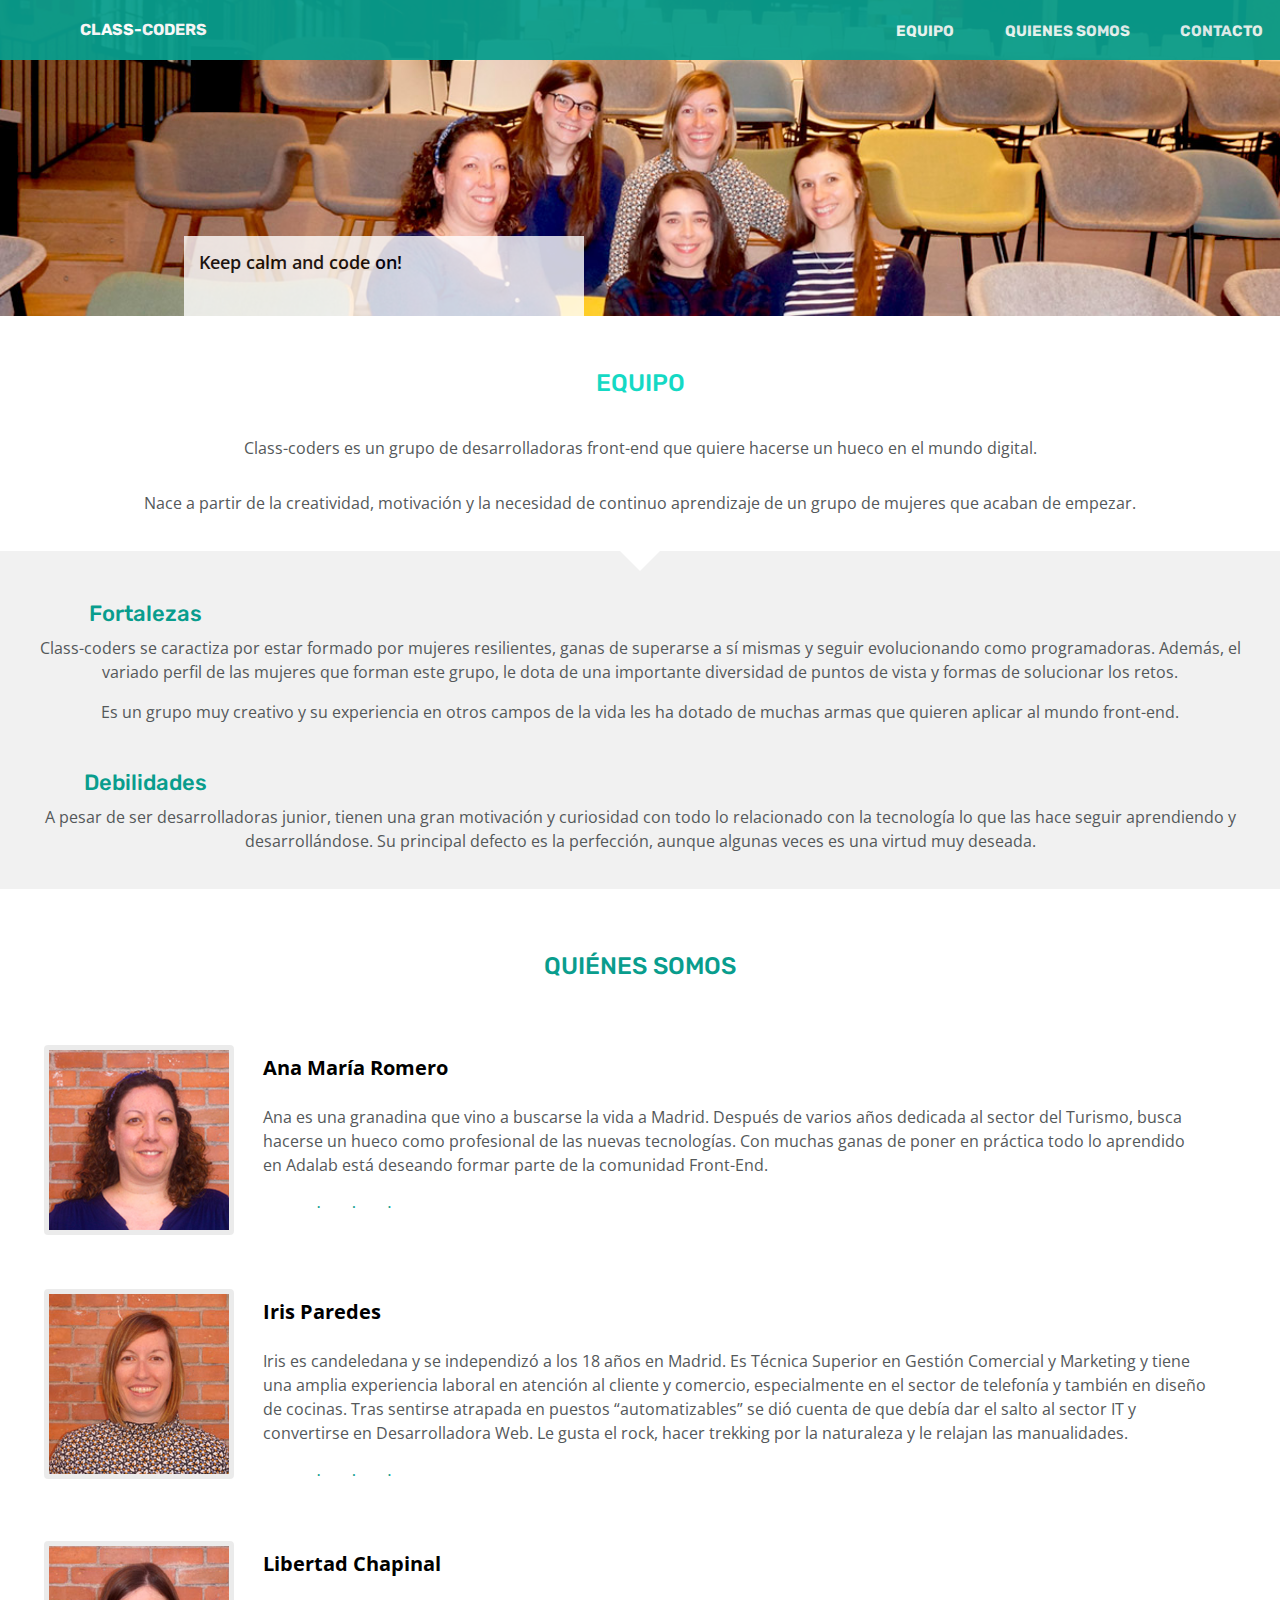
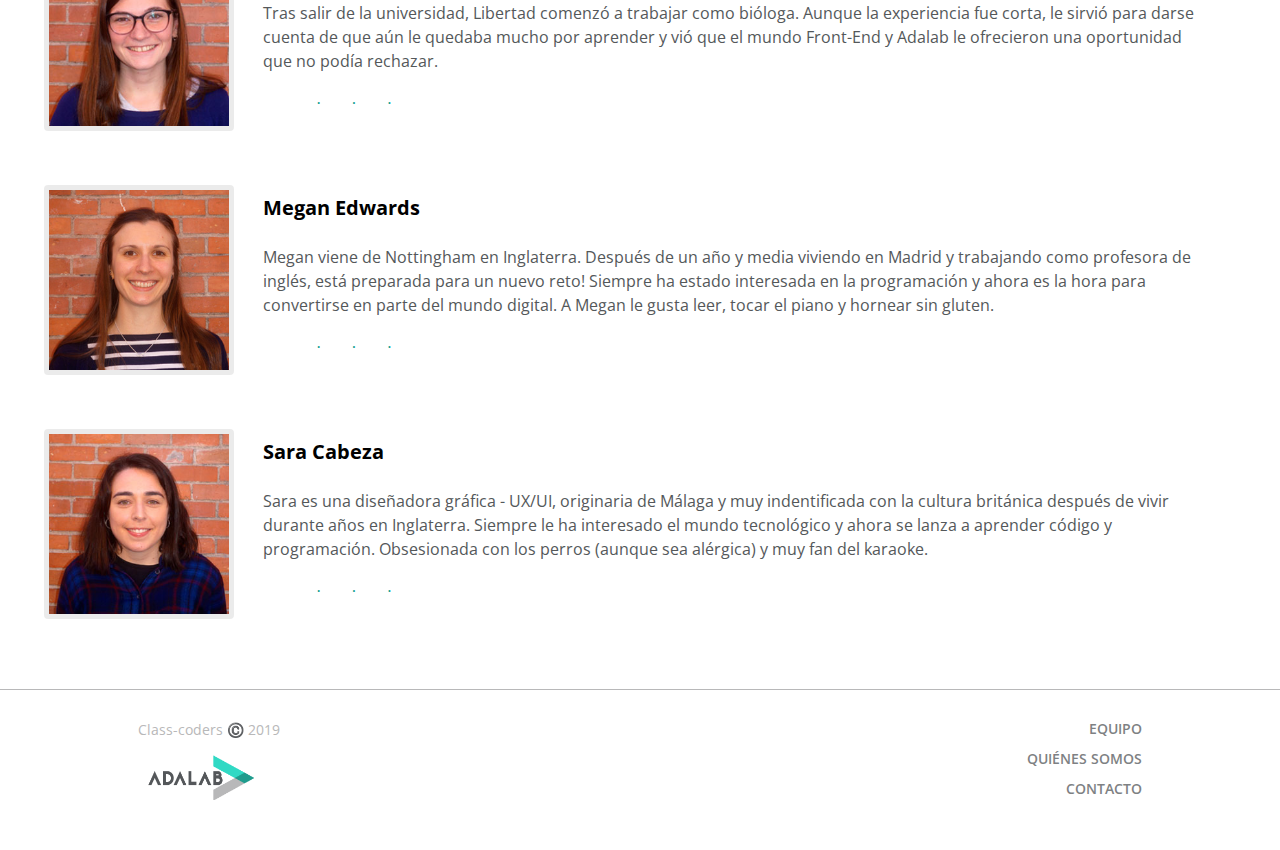
<file: index.html>
<!DOCTYPE html>
<html lang="en">
<head>
    <meta charset="UTF-8">
    <meta name="viewport" content="width=device-width, initial-scale=1.0">
    <meta http-equiv="X-UA-Compatible" content="ie=edge">
    <link rel="stylesheet" href="https://use.fontawesome.com/releases/v5.7.2/css/all.css" integrity="sha384-fnmOCqbTlWIlj8LyTjo7mOUStjsKC4pOpQbqyi7RrhN7udi9RwhKkMHpvLbHG9Sr" crossorigin="anonymous">
    <link href="https://fonts.googleapis.com/css?family=Open+Sans" rel="stylesheet">
    <link href="https://fonts.googleapis.com/css?family=Open+Sans|Rubik" rel="stylesheet">
    <link rel="stylesheet" href="css/styles.css">
    <title>Class-coders</title>
</head>
<body class="page">
    <header class="header">
        <h1 class="teamname">Class-coders</h1>
        
        <nav class="menu">
            <ul class="menu__list">
                <li class="menu__item">
                    <h2 class="menu__link"><a href="#eq">Equipo</a></h2>
                </li>

                <li class="menu__item">
                    <h2 class="menu__link"><a href="#qs">Quienes somos</a></h2>
                </li>

                <li class="menu__item">
                    <h2 class="menu__link"><a href="#ct">Contacto</a></h2>
                </li>
            </ul>
        </nav>
    </header>

    <main>
        <section class="hero">
            <div class="imagen">
                <div id="eq"></div>
                <p  class="claim">Keep calm and code on!</p>
            </div>
        </section>
        <section  class="descripcion">
            <h2 class="equipo" >EQUIPO</h2>
            <p class="parrafo">Class-coders es un grupo de desarrolladoras front-end que quiere hacerse un hueco en el mundo digital.</p>
            <p class="parrafo">Nace a partir de la creatividad, motivación y la necesidad de continuo aprendizaje de un grupo de mujeres que acaban de empezar.</p>

        </section>
        <section class="cualidades">
            <div class="triangulo"></div>
            <div class="fortalezas">
                <h3 class="for_deb">Fortalezas</h3>
                <p class="parrafo">Class-coders se caractiza por estar formado por mujeres resilientes, ganas de superarse a sí mismas y seguir evolucionando como programadoras. Además, el variado perfil de las mujeres que forman este grupo, le dota de una importante diversidad de puntos de vista y formas de solucionar los retos.</p>
                <p class="parrafo">Es un grupo muy creativo y su experiencia en otros campos de la vida les ha dotado de muchas armas que quieren aplicar al mundo front-end.</p>
             </div>
             <div class="debil">
                <h3 class="for_deb debilidades">Debilidades</h3>
                <p class="parrafo">A pesar de ser desarrolladoras junior, tienen una gran motivación y curiosidad con todo lo relacionado con la tecnología lo que las hace seguir aprendiendo y desarrollándose. Su principal defecto es la perfección, <span id="qs"></span>aunque algunas veces es una virtud muy deseada.</p>
            </div>
        </section>

        <section  class="personas">
            <h2 class="quienes" >QUIÉNES SOMOS</h2>
            <ul class="nosotras">
                <li class="comun ana">
                    <div class="perfil">
                        <img src="images/ana_maria.jpg" alt="Imagen de Ana María Romero">
                    </div>
                    <div class="info">
                        <h3 class="nombre">Ana María Romero</h3>
                        <p class="parrafo">Ana es una granadina que vino a buscarse la vida a Madrid.   Después de varios años dedicada al sector del Turismo, busca hacerse un hueco como profesional de las nuevas tecnologías.  Con muchas ganas de poner en práctica todo lo aprendido en Adalab está deseando formar parte de la comunidad Front-End.</p>
                        <ul class="redes">
                            <li class="twitter"></li><a href="https://www.twitter.com/@_SuperAnika" target="_blank"><i class="fab fa-twitter"></i></a></li>
                            <li class="linkedin"><a href="https://www.linkedin.com/in/ana-mar%C3%ADa-romero-garcia/" target="_blank"><i class="fab fa-linkedin-in"></i></a></li>
                            <li class="git"><a href="https://www.github.com/superanika" target="_blank"><i class="fab fa-github"></i></a></li>
                            <li class="email"><a href="mailto:anamaria.romerogarcia@gmail.com" target="_blank"><i class="fas fa-envelope"></i></a></li>
                        </ul>
                    </div>
                </li>

                <li class="comun iris">
                    <div class="perfil">
                        <img src="images/iris.jpg" alt="Imagen de Iris Paredes">
                    </div>
                    <div class="info">
                        <h3 class="nombre">Iris Paredes</h3>
                        <p class="parrafo">Iris es candeledana y se independizó a los 18 años en Madrid. Es Técnica Superior en Gestión Comercial y Marketing y tiene una amplia experiencia laboral en atención al cliente y comercio, especialmente en el sector de telefonía y también en diseño de cocinas. Tras sentirse atrapada en puestos “automatizables” se dió cuenta de que debía dar el salto al sector IT y convertirse en Desarrolladora Web.
                            Le gusta el rock, hacer trekking por la naturaleza y le relajan las manualidades.</p>
                        <ul class="redes">
                            <li class="twitter"><a href="https://twitter.com/irisloranca" target="_blank"><i class="fab fa-twitter"></i></a></li>
                            <li class="linkedin"><a href="https://www.linkedin.com/in/iris-paredes-jim%C3%A9nez-654a5144/" target="_blank"><i class="fab fa-linkedin-in"></i></a></li>
                            <li class="git"><a href="https://www.github.com/irisparedes" target="_blank"><i class="fab fa-github"></i></a></li>
                            <li class="email"><a href="mailto:irisparedesjimenez@gmail.com" target="_blank"><i class="fas fa-envelope"></i></a></li>
                        </ul>
                    </div>
                </li>

                <li class="comun libertad">
                    <div class="perfil">
                        <img src="images/libertad.jpg" alt="Imagen de Libertad Chapinal">
                    </div>
                    <div class="info">
                        <h3 class="nombre">Libertad Chapinal</h3>
                        <p class="parrafo">Tras salir de la universidad, Libertad comenzó a trabajar como bióloga. Aunque la experiencia fue corta, le sirvió para darse cuenta de que aún le quedaba mucho por aprender y vió que el mundo Front-End y Adalab le ofrecieron una oportunidad que no podía rechazar.</p>
                        <ul class="redes">
                            <li class="twitter"><a href= "https://twitter.com/LibertadChC" target="_blank"><i class="fab fa-twitter"></i></a></li>
                            <li class="linkedin"><a href="https://www.linkedin.com/in/libertadchapinalcervantes/" target="_blank"><i class="fab fa-linkedin-in"></i></a></li>
                            <li class="git"><a href="https://github.com/libertadcc" target="_blank"><i class="fab fa-github"></i></a></li>
                            <li class="email"><a href="mailto:libertadchapinalcervantes@gmail.com" target="_blank"><i class="fas fa-envelope"></i></a></li>
                        </ul>
                    </div>
                </li>

                <li class="comun megan">
                    <div class="perfil">
                        <img src="images/megan.jpg" alt="Imagen de Megan Edwards">
                    </div>
                    <div class="info">
                        <h3 class="nombre">Megan Edwards</h3>
                        <p class="parrafo">Megan viene de Nottingham en Inglaterra. Después de un año y media viviendo en Madrid y trabajando como profesora de inglés, está preparada para un nuevo reto! Siempre ha estado interesada en la programación y ahora es la hora para convertirse en parte del mundo digital. A Megan le gusta leer, tocar el piano y hornear sin gluten.</p>
                        <ul class="redes">
                            <li class="twitter"><a href="https://twitter.com/Miss_MME23" target="_blank"><i class="fab fa-twitter"></i></a></li>
                            <li class="linkedin"><a href="https://www.linkedin.com/in/megan-edwards-3ab9a9b5/" target="_blank"><i class="fab fa-linkedin-in"></i></a></li>
                            <li class="git"><a href="https://github.com/m-m-e" target="_blank"><i class="fab fa-github"></i></a></li>
                            <li class="email"><a href="mailto:megmyfedwards@gmail.com" target="_blank"><i class="fas fa-envelope"></i></a></li>
                        </ul>
                    </div>
                </li>

                <li class="comun sara">
                    <div class="perfil">
                        <img src="images/sara.jpg" alt="Imagen de Sara Cabeza">
                    </div>
                    <div class="info">
                        <h3 class="nombre">Sara Cabeza</h3>
                        <p class="parrafo">Sara es una diseñadora gráfica - UX/UI, originaria de Málaga y muy indentificada con la cultura británica después de vivir durante años en Inglaterra. Siempre le ha interesado el mundo tecnológico y ahora se lanza a aprender código y programación. Obsesionada con los perros (aunque sea alérgica) y muy fan del karaoke.</p>
                        <ul class="redes">
                            <li class="twitter"><a href="https://twitter.com/sarac_r" target="_blank" ><i class="fab fa-twitter"></i></a></li>
                            <li class="linkedin"><a href="https://www.linkedin.com/in/sara-crojas/" target="_blank"><i class="fab fa-linkedin-in"></i></a></li>
                            <li class="git"><a href="https://www.github.com/saracr" target="_blank"><i class="fab fa-github"></i></a></li>
                            <li class="email"><a href="mailto:saracrojas@gmail.com" target="_blank"><i class="fas fa-envelope"></i></a></li>
                        </ul>
                    </div>
                </li>
            </ul>
        </section> 
    </main>
    <footer>
              <p class="copyright">Class-coders ©️ 2019</p>
              <nav class="footer_menu">
                  <ul class="menu_bottom">
                      <li>
                           <a href="#eq">EQUIPO</a>
                      </li>
                      <li> 
                           <a href="#qs">QUIÉNES SOMOS</a>
                      </li>
                      <li>
                           <a href="#ct">CONTACTO</a>
                      </li>
                  </ul>
              </nav>
              <img class="logo_bottom" src="images/logo-adalab.png" alt="Adalab logo">
    </footer>
</body>
</html>
</file>
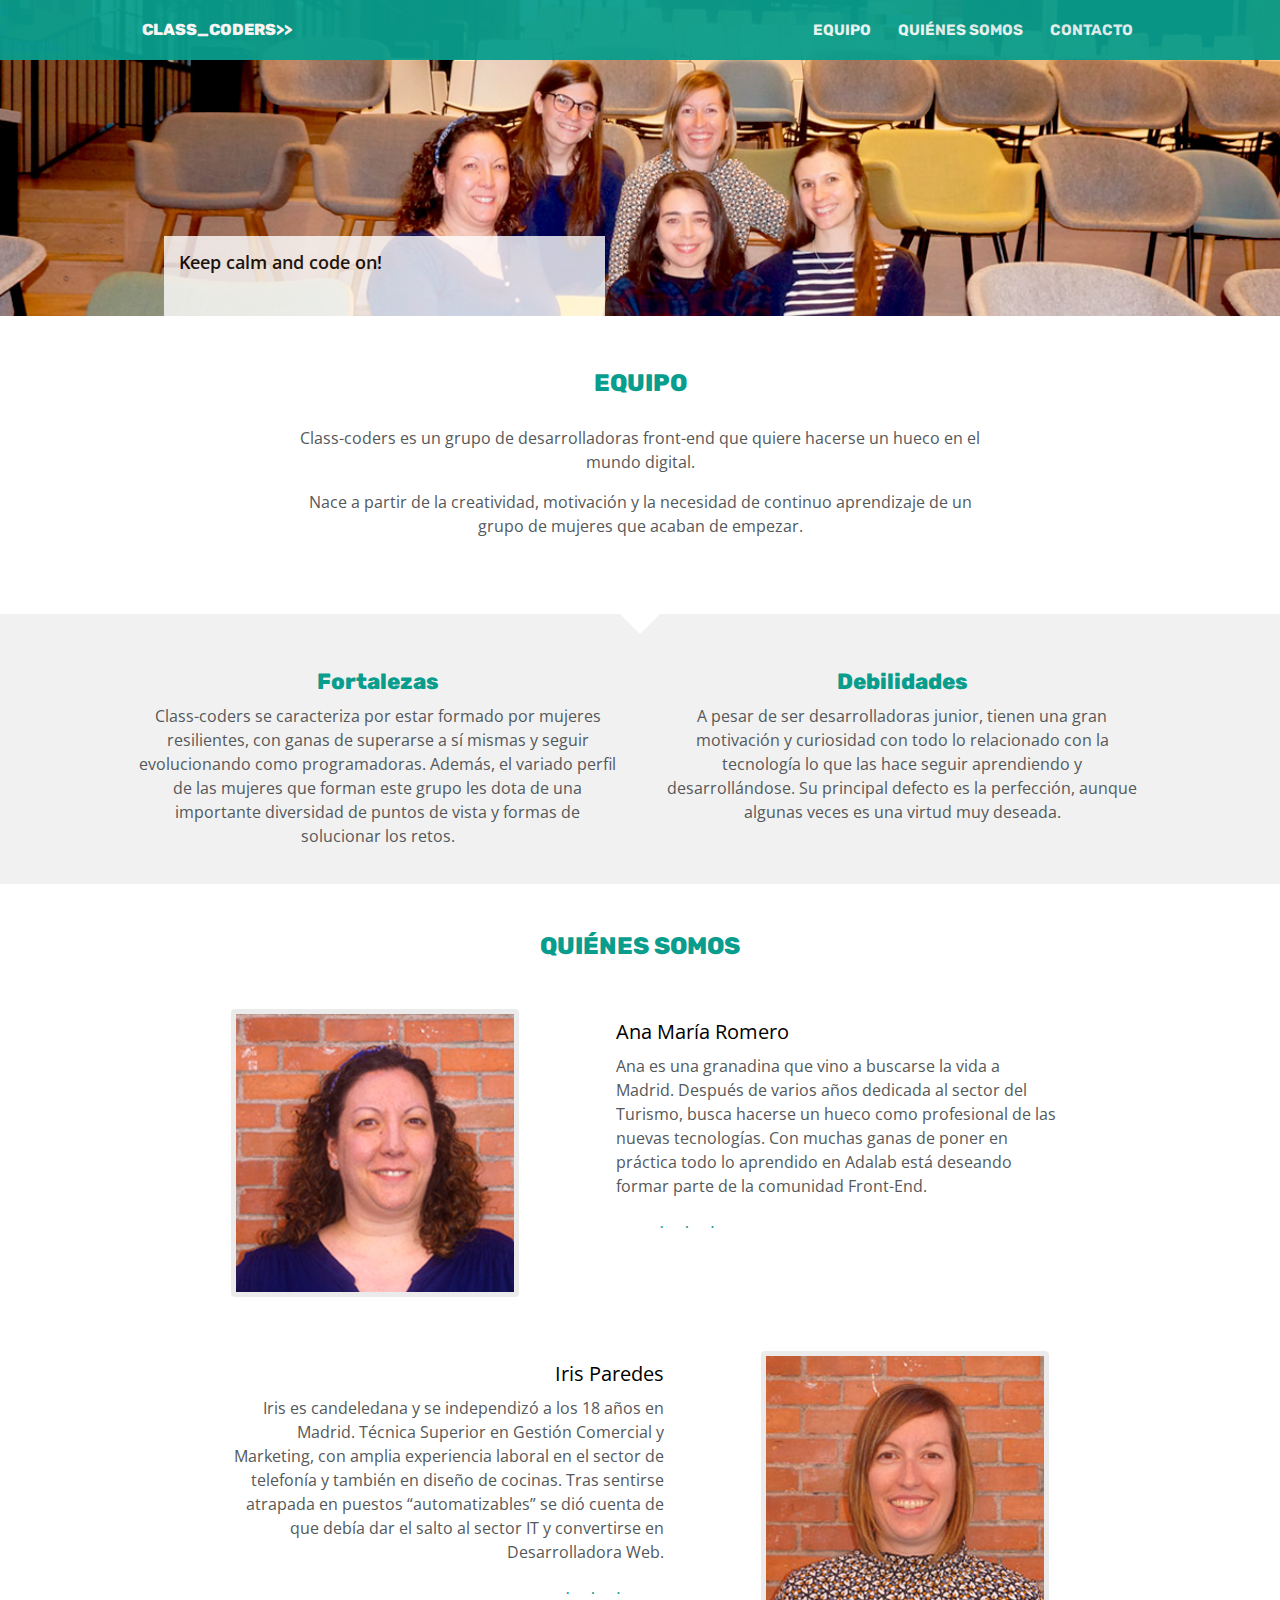
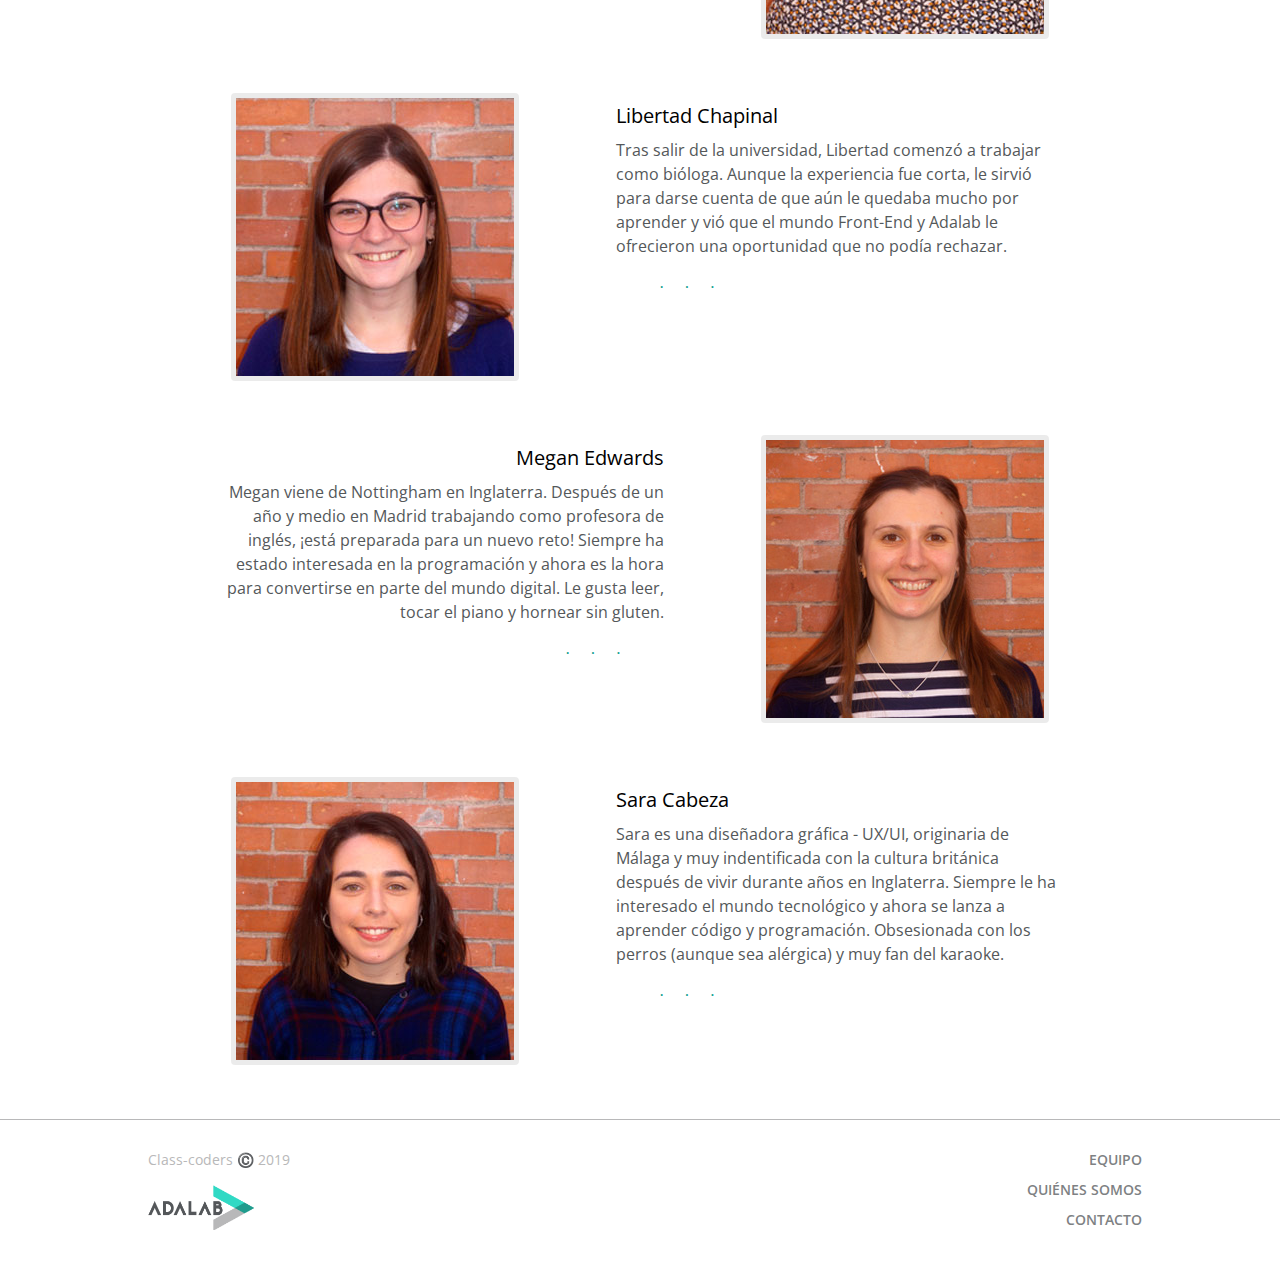
<file: docs/index.html>
<!DOCTYPE html>
<html lang="es">
    
    <head>
        <meta charset="UTF-8">
        <meta name="viewport" content="width=device-width, initial-scale=1.0">
        <meta http-equiv="X-UA-Compatible" content="ie=edge">
        <link rel="stylesheet" href="https://use.fontawesome.com/releases/v5.7.2/css/all.css"
        integrity="sha384-fnmOCqbTlWIlj8LyTjo7mOUStjsKC4pOpQbqyi7RrhN7udi9RwhKkMHpvLbHG9Sr"
        crossorigin="anonymous">
        <link href="https://fonts.googleapis.com/css?family=Open+Sans" rel="stylesheet">
        <link href="https://fonts.googleapis.com/css?family=Open+Sans|Rubik" rel="stylesheet">
        <link href="https://fonts.googleapis.com/css?family=Poppins" rel="stylesheet">
        <link rel="icon" type="image/icon" href="assets/images/favicon.png" />
        <link rel="stylesheet" href="assets/css/main.css">
        <title>Class-coders</title>
    </head>
    
    <body class="page"> <a class="header__accesibility" href="index.html#eq">Ir a contenido</a>

        <header
        class="header">
            <div class="header__logo">
                 <h1 class="header__title">Class_coders>></h1>

            </div>
            <nav class="header__menu">
                <ul class="header__menu__list">
                    <li class="header__menu__item">
                         <h2 class="header__menu__item__link"><a href="index.html#eq">Equipo</a></h2>

                    </li>
                    <li class="header__menu__item">
                         <h2 class="header__menu__item__link"><a href="index.html#qs">Quiénes somos</a></h2>

                    </li>
                    <li class="header__menu__item">
                         <h2 class="header__menu__item__link"><a href="contact.html">Contacto</a></h2>

                    </li>
                </ul>
            </nav>
            </header>
            <main>
                <section class="hero">
                    <div class="hero__image">
                        <div id="eq"></div>
                        <p class="hero__claim">Keep calm and code on!</p>
                    </div>
                </section>
                <section class="team">
                    <div class="team__wrapper">
                         <h2 class="team__title">EQUIPO</h2>

                        <p class="team__text">Class-coders es un grupo de desarrolladoras front-end que quiere hacerse
                            un hueco en el mundo digital.</p>
                        <p class="team__text">Nace a partir de la creatividad, motivación y la necesidad de continuo
                            aprendizaje de un grupo de mujeres que acaban de empezar.</p>
                    </div>
                    <aside class="team__characteristics">
                        <div class="team__triangle__wrapper">
                            <div class="team__triangle"></div>
                        </div>
                        <div class="team__section__content">
                            <div class="team__strengths">
                                 <h3 class=" team__characteristics-title ">Fortalezas</h3>

                                <p class="team__text team__strengths__text">Class-coders se caracteriza por estar formado por mujeres resilientes,
                                    con ganas de superarse a sí mismas y seguir evolucionando como programadoras.
                                    Además, el variado perfil de las mujeres que forman este grupo les dota
                                    de una importante diversidad de puntos de vista y formas de solucionar
                                    los retos.</p>
                            </div>
                            <div class="team__weaknesses">
                                 <h3 class="team__characteristics-title ">Debilidades</h3>

                                <p class="team__text team__weaknesses__text">A pesar de ser desarrolladoras junior, tienen una gran motivación y curiosidad
                                    con todo lo relacionado con la tecnología lo que las hace seguir aprendiendo
                                    y desarrollándose. Su principal defecto es la perfección, <span id="qs"></span>aunque
                                    algunas veces es una virtud muy deseada.</p>
                            </div>
                        </div>
                    </aside>
                </section>
                <section class="people">
                    <div class="wrapper">
                         <h2 class="people__title">QUIÉNES SOMOS</h2>

                        <ul class="people__list">
                            <li class="people__shared">
                                <div class="people__list__image">
                                    <img class="ana" src="assets/images/ana_maria.jpg" alt="Imagen de Ana María Romero">
                                </div>
                                <div class="people__list__info">
                                     <h3 class="people__list__title">Ana María Romero</h3>

                                    <p class="people__list__text">Ana es una granadina que vino a buscarse la vida a Madrid. Después de
                                        varios años dedicada al sector del Turismo, busca hacerse un hueco como
                                        profesional de las nuevas tecnologías. Con muchas ganas de poner en práctica
                                        todo lo aprendido en Adalab está deseando formar parte de la comunidad
                                        Front-End.</p>
                                    <ul class="people__list__social">
                                        <li class="people__list__social__twitter"><a href="https://www.twitter.com/@_SuperAnika" target="_blank"><i class="fab fa-twitter"></i></a>

                                        </li>
                                        <li class="people__list__social__linkedin"><a href="https://www.linkedin.com/in/ana-mar%C3%ADa-romero-garcia/" target="_blank"><i class="fab fa-linkedin-in"></i></a>

                                        </li>
                                        <li class="people__list__social__github"><a href="https://www.github.com/superanika" target="_blank"><i class="fab fa-github"></i></a>

                                        </li>
                                        <li class="people__list__social__email"><a href="mailto:anamaria.romerogarcia@gmail.com" target="_blank"><i class="fas fa-envelope"></i></a>

                                        </li>
                                    </ul>
                                </div>
                            </li>
                            <li class="people__shared">
                                <div class="people__list__image image__right">
                                    <img class="iris" src="assets/images/iris.jpg" alt="Imagen de Iris Paredes">
                                </div>
                                <div class="people__list__info info__right">
                                     <h3 class="people__list__title">Iris Paredes</h3>

                                    <p class="people__list__text">Iris es candeledana y se independizó a los 18 años en Madrid. Técnica
                                        Superior en Gestión Comercial y Marketing, con amplia experiencia laboral
                                        en el sector de telefonía y también en diseño de cocinas. Tras sentirse
                                        atrapada en puestos “automatizables” se dió cuenta de que debía dar el
                                        salto al sector IT y convertirse en Desarrolladora Web.</p>
                                    <ul class="people__list__social">
                                        <li class="people__list__social__twitter"><a href="https://twitter.com/irisloranca" target="_blank"><i class="fab fa-twitter"></i></a>

                                        </li>
                                        <li class="people__list__social__linkedin"><a href="https://www.linkedin.com/in/iris-paredes-jim%C3%A9nez-654a5144/"
                                            target="_blank"><i class="fab fa-linkedin-in"></i></a>

                                        </li>
                                        <li class="people__list__social__github"><a href="https://www.github.com/irisparedes" target="_blank"><i class="fab fa-github"></i></a>

                                        </li>
                                        <li class="people__list__social__email"><a href="mailto:irisparedesjimenez@gmail.com" target="_blank"><i class="fas fa-envelope"></i></a>

                                        </li>
                                    </ul>
                                </div>
                            </li>
                            <li class="people__shared">
                                <div class="people__list__image">
                                    <img class="libertad" src="assets/images/libertad.jpg" alt="Imagen de Libertad Chapinal">
                                </div>
                                <div class="people__list__info">
                                     <h3 class="people__list__title">Libertad Chapinal</h3>

                                    <p class="people__list__text">Tras salir de la universidad, Libertad comenzó a trabajar como bióloga.
                                        Aunque la experiencia fue corta, le sirvió para darse cuenta de que aún
                                        le quedaba mucho por aprender y vió que el mundo Front-End y Adalab le
                                        ofrecieron una oportunidad que no podía rechazar.</p>
                                    <ul class="people__list__social">
                                        <li class="people__list__social__twitter"><a href="https://twitter.com/LibertadChC" target="_blank"><i class="fab fa-twitter"></i></a>

                                        </li>
                                        <li class="people__list__social__linkedin"><a href="https://www.linkedin.com/in/libertadchapinalcervantes/" target="_blank"><i class="fab fa-linkedin-in"></i></a>

                                        </li>
                                        <li class="people__list__social__github"><a href="https://github.com/libertadcc" target="_blank"><i class="fab fa-github"></i></a>

                                        </li>
                                        <li class="people__list__social__email"><a href="mailto:libertadchapinalcervantes@gmail.com" target="_blank"><i class="fas fa-envelope"></i></a>

                                        </li>
                                    </ul>
                                </div>
                            </li>
                            <li class="people__shared">
                                <div class="people__list__image image__right">
                                    <img class="megan" src="assets/images/megan.jpg" alt="Imagen de Megan Edwards">
                                </div>
                                <div class="people__list__info info__right">
                                     <h3 class="people__list__title">Megan Edwards</h3>

                                    <p class="people__list__text">Megan viene de Nottingham en Inglaterra. Después de un año y medio en
                                        Madrid trabajando como profesora de inglés, ¡está preparada para un nuevo
                                        reto! Siempre ha estado interesada en la programación y ahora es la hora
                                        para convertirse en parte del mundo digital. Le gusta leer, tocar el piano
                                        y hornear sin gluten.</p>
                                    <ul class="people__list__social">
                                        <li class="people__list__social__twitter"><a href="https://twitter.com/Miss_MME23" target="_blank"><i class="fab fa-twitter"></i></a>

                                        </li>
                                        <li class="people__list__social__linkedin"><a href="https://www.linkedin.com/in/megan-edwards-3ab9a9b5/" target="_blank"><i class="fab fa-linkedin-in"></i></a>

                                        </li>
                                        <li class="people__list__social__github"><a href="https://github.com/m-m-e" target="_blank"><i class="fab fa-github"></i></a>

                                        </li>
                                        <li class="people__list__social__email"><a href="mailto:megmyfedwards@gmail.com" target="_blank"><i class="fas fa-envelope"></i></a>

                                        </li>
                                    </ul>
                                </div>
                            </li>
                            <li class="people__shared">
                                <div class="people__list__image">
                                    <img class="sara" src="assets/images/sara.jpg" alt="Imagen de Sara Cabeza">
                                </div>
                                <div class="people__list__info">
                                     <h3 class="people__list__title">Sara Cabeza</h3>

                                    <p class="people__list__text">Sara es una diseñadora gráfica - UX/UI, originaria de Málaga y muy indentificada
                                        con la cultura británica después de vivir durante años en Inglaterra. Siempre
                                        le ha interesado el mundo tecnológico y ahora se lanza a aprender código
                                        y programación. Obsesionada con los perros (aunque sea alérgica) y muy
                                        fan del karaoke.</p>
                                    <ul class="people__list__social">
                                        <li class="people__list__social__twitter"><a href="https://twitter.com/sarac_r" target="_blank"><i class="fab fa-twitter"></i></a>

                                        </li>
                                        <li class="people__list__social__linkedin"><a href="https://www.linkedin.com/in/sara-crojas/" target="_blank"><i class="fab fa-linkedin-in"></i></a>

                                        </li>
                                        <li class="people__list__social__github"><a href="https://www.github.com/saracr" target="_blank"><i class="fab fa-github"></i></a>

                                        </li>
                                        <li class="people__list__social__email"><a href="mailto:saracrojas@gmail.com" target="_blank"><i class="fas fa-envelope"></i></a>

                                        </li>
                                    </ul>
                                </div>
                            </li>
                        </ul>
                    </div>
                </section>
            </main>
            <footer class="footer">
                <div class="footer__wrapper">
                    <p class="footer__copyright">Class-coders ©️ 2019</p>
                    <nav class="footer__menu">
                        <ul class="footer__menu__item">
                            <li> <a href="index.html#eq">EQUIPO</a>

                            </li>
                            <li> <a href="index.html#qs">QUIÉNES SOMOS</a>

                            </li>
                            <li> <a href="contact.html">CONTACTO</a>

                            </li>
                        </ul>
                    </nav>
                    <img class="footer__logo" src="assets/images/logo-adalab.png" alt="Adalab logo">
                </div>
            </footer>
    </body>

</html>
</file>
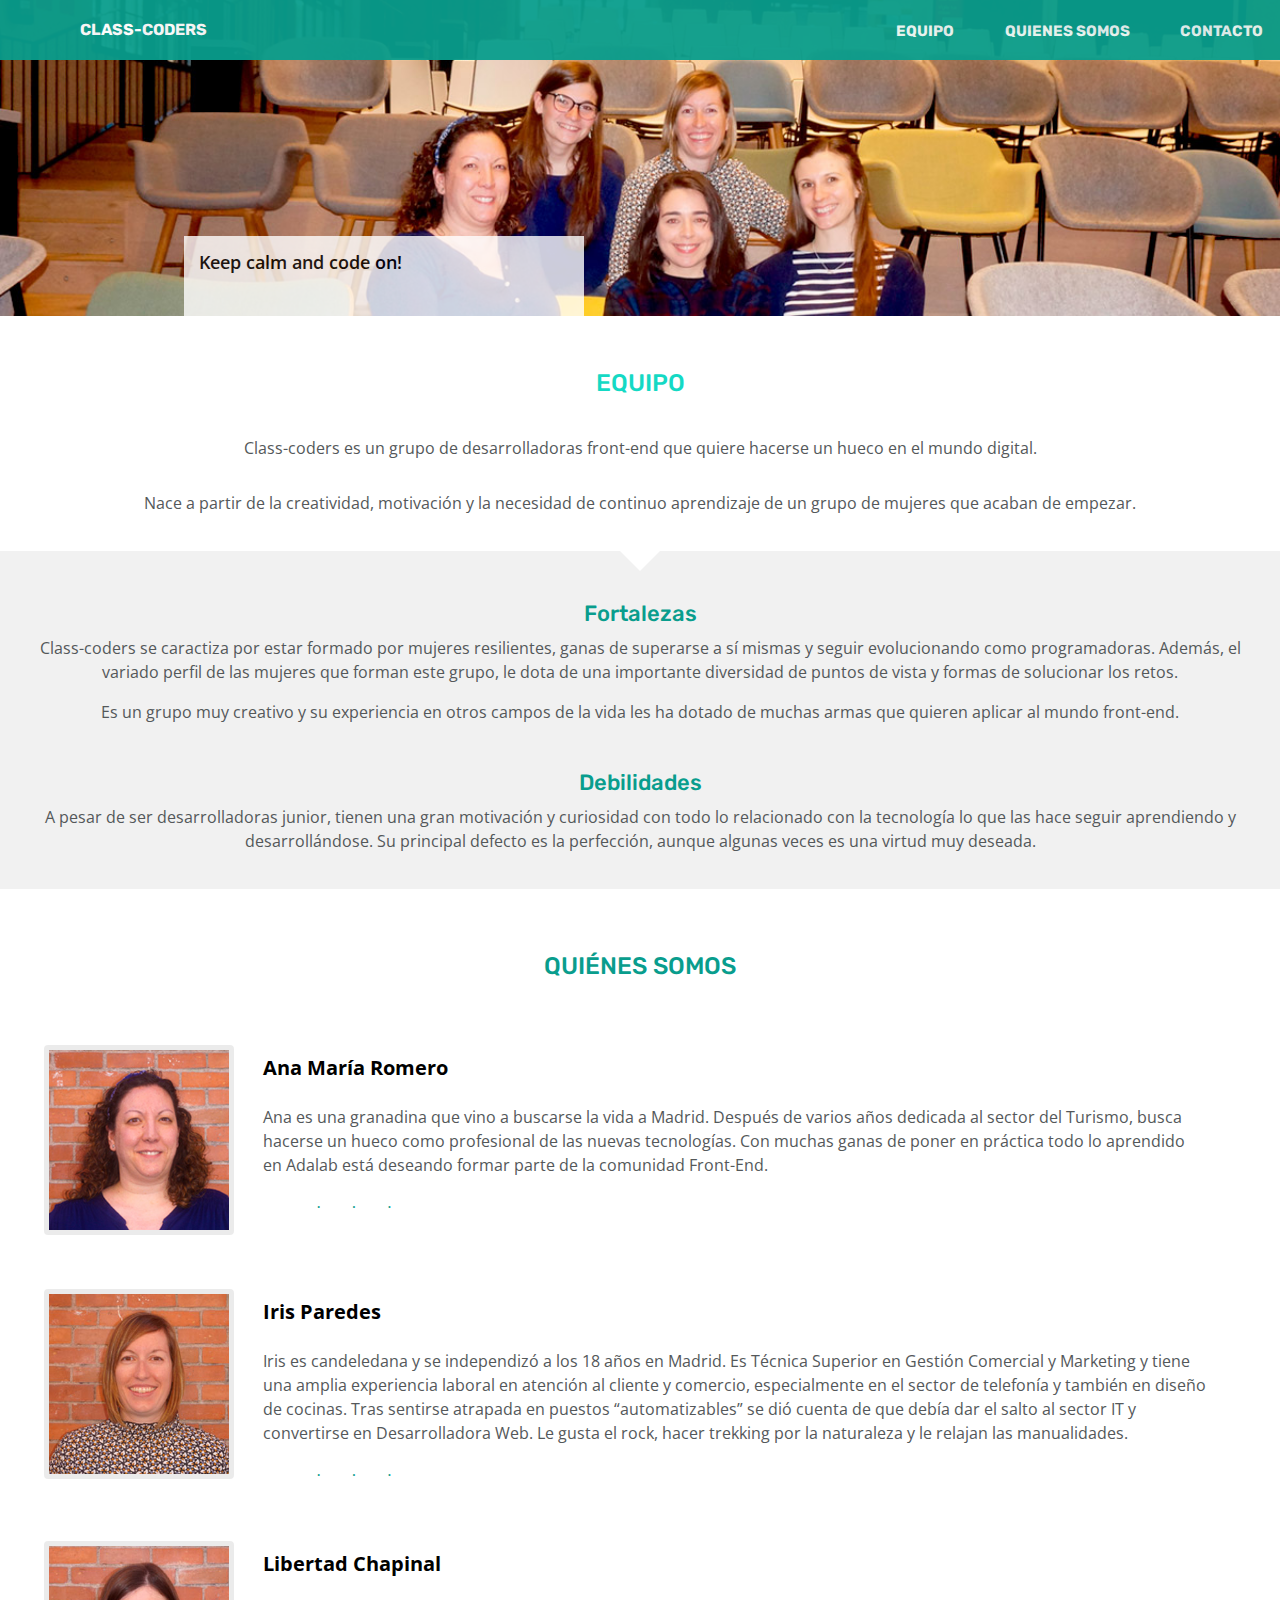
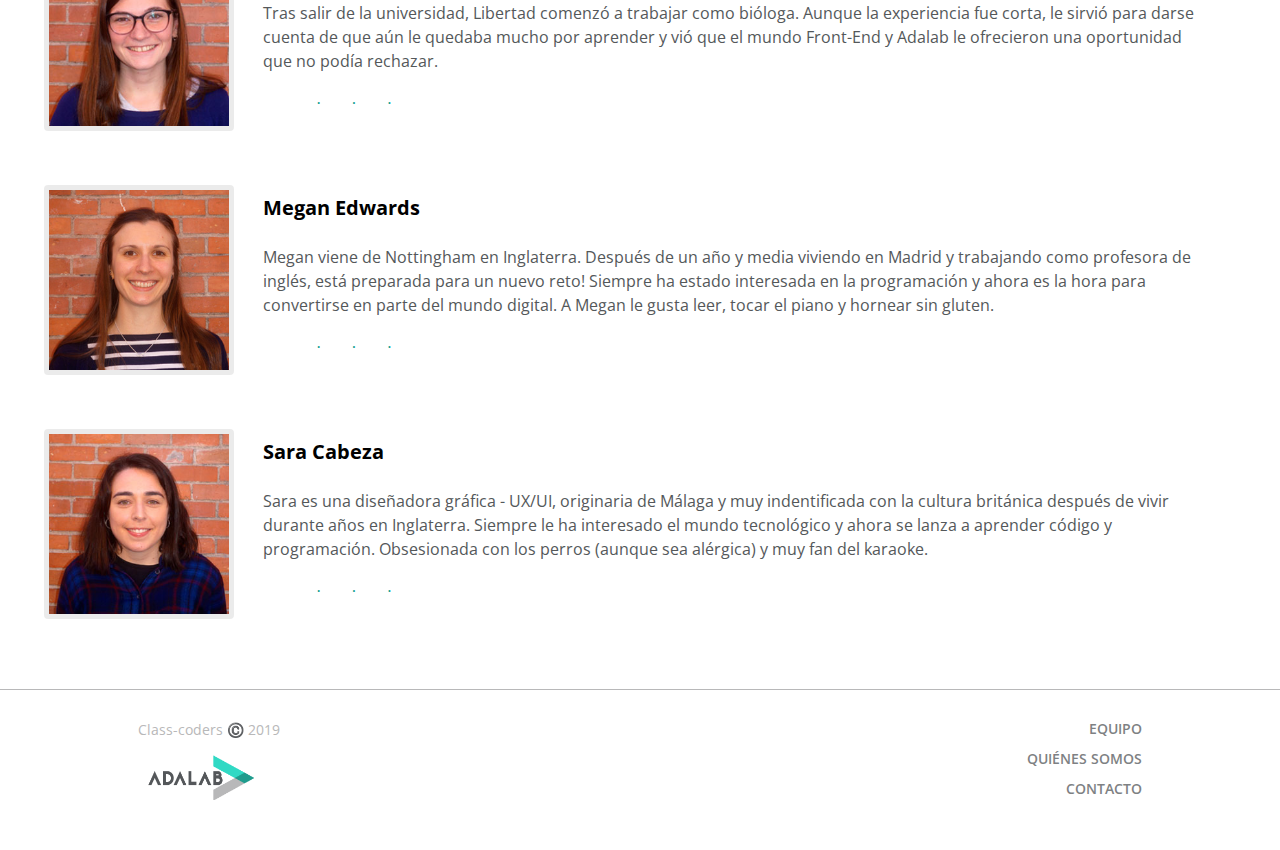
<file: index unificado.html>
<!DOCTYPE html>
<html lang="en">
<head>
    <meta charset="UTF-8">
    <meta name="viewport" content="width=device-width, initial-scale=1.0">
    <meta http-equiv="X-UA-Compatible" content="ie=edge">
    <link rel="stylesheet" href="https://use.fontawesome.com/releases/v5.7.2/css/all.css" integrity="sha384-fnmOCqbTlWIlj8LyTjo7mOUStjsKC4pOpQbqyi7RrhN7udi9RwhKkMHpvLbHG9Sr" crossorigin="anonymous">
    <link href="https://fonts.googleapis.com/css?family=Open+Sans" rel="stylesheet">
    <link href="https://fonts.googleapis.com/css?family=Open+Sans|Rubik" rel="stylesheet">
    <link rel="stylesheet" href="css/styles.css">
    <title>Class-coders</title>
</head>
<body class="page">
    <header class="header">
        <h1 class="teamname">Class-coders</h1>
        
        <nav class="menu">
            <ul class="menu__list">
                <li class="menu__item">
                    <h2 class="menu__link"><a href="#eq">Equipo</a></h2>
                </li>

                <li class="menu__item">
                    <h2 class="menu__link"><a href="#qs">Quienes somos</a></h2>
                </li>

                <li class="menu__item">
                    <h2 class="menu__link"><a href="#ct">Contacto</a></h2>
                </li>
            </ul>
        </nav>
    </header>

    <main>
        <section class="hero">
            <div class="imagen">
                <div id="eq"></div>
                <p  class="claim">Keep calm and code on!</p>
            </div>
        </section>
        <section  class="descripcion">
            <h2 class="equipo" >EQUIPO</h2>
            <p class="parrafo">Class-coders es un grupo de desarrolladoras front-end que quiere hacerse un hueco en el mundo digital.</p>
            <p class="parrafo">Nace a partir de la creatividad, motivación y la necesidad de continuo aprendizaje de un grupo de mujeres que acaban de empezar.</p>

        </section>
        <section class="cualidades">
            <div class="triangulo"></div>
            <h3 class="for_deb">Fortalezas</h3>
            <p class="parrafo">Class-coders se caractiza por estar formado por mujeres resilientes, ganas de superarse a sí mismas y seguir evolucionando como programadoras. Además, el variado perfil de las mujeres que forman este grupo, le dota de una importante diversidad de puntos de vista y formas de solucionar los retos.</p>

            <p class="parrafo">Es un grupo muy creativo y su experiencia en otros campos de la vida les ha dotado de muchas armas que quieren aplicar al mundo front-end.</p>
            <h3 class="for_deb debilidades">Debilidades</h3>
            <p class="parrafo">A pesar de ser desarrolladoras junior, tienen una gran motivación y curiosidad con todo lo relacionado con la tecnología lo que las hace seguir aprendiendo y desarrollándose. Su principal defecto es la perfección, <span id="qs"></span>aunque algunas veces es una virtud muy deseada.</p>
            
        </section>

        <section  class="personas">
            <h2 class="quienes" >QUIÉNES SOMOS</h2>
            <ul class="nosotras">
                <li class="comun ana">
                    <div class="perfil">
                        <img src="images/ana_maria.jpg" alt="Imagen de Ana María Romero">
                    </div>
                    <div class="info">
                        <h3 class="nombre">Ana María Romero</h3>
                        <p class="parrafo">Ana es una granadina que vino a buscarse la vida a Madrid.   Después de varios años dedicada al sector del Turismo, busca hacerse un hueco como profesional de las nuevas tecnologías.  Con muchas ganas de poner en práctica todo lo aprendido en Adalab está deseando formar parte de la comunidad Front-End.</p>
                        <ul class="redes">
                            <li class="twitter"></li><a href="https://www.twitter.com/@_SuperAnika" target="_blank"><i class="fab fa-twitter"></i></a></li>
                            <li class="linkedin"><a href="https://www.linkedin.com/in/ana-mar%C3%ADa-romero-garcia/" target="_blank"><i class="fab fa-linkedin-in"></i></a></li>
                            <li class="git"><a href="https://www.github.com/superanika" target="_blank"><i class="fab fa-github"></i></a></li>
                            <li class="email"><a href="mailto:anamaria.romerogarcia@gmail.com" target="_blank"><i class="fas fa-envelope"></i></a></li>
                        </ul>
                    </div>
                </li>

                <li class="comun iris">
                    <div class="perfil">
                        <img src="images/iris.jpg" alt="Imagen de Iris Paredes">
                    </div>
                    <div class="info">
                        <h3 class="nombre">Iris Paredes</h3>
                        <p class="parrafo">Iris es candeledana y se independizó a los 18 años en Madrid. Es Técnica Superior en Gestión Comercial y Marketing y tiene una amplia experiencia laboral en atención al cliente y comercio, especialmente en el sector de telefonía y también en diseño de cocinas. Tras sentirse atrapada en puestos “automatizables” se dió cuenta de que debía dar el salto al sector IT y convertirse en Desarrolladora Web.
                            Le gusta el rock, hacer trekking por la naturaleza y le relajan las manualidades.</p>
                        <ul class="redes">
                            <li class="twitter"><a href="https://twitter.com/irisloranca" target="_blank"><i class="fab fa-twitter"></i></a></li>
                            <li class="linkedin"><a href="https://www.linkedin.com/in/iris-paredes-jim%C3%A9nez-654a5144/" target="_blank"><i class="fab fa-linkedin-in"></i></a></li>
                            <li class="git"><a href="https://www.github.com/irisparedes" target="_blank"><i class="fab fa-github"></i></a></li>
                            <li class="email"><a href="mailto:irisparedesjimenez@gmail.com" target="_blank"><i class="fas fa-envelope"></i></a></li>
                        </ul>
                    </div>
                </li>

                <li class="comun libertad">
                    <div class="perfil">
                        <img src="images/libertad.jpg" alt="Imagen de Libertad Chapinal">
                    </div>
                    <div class="info">
                        <h3 class="nombre">Libertad Chapinal</h3>
                        <p class="parrafo">Tras salir de la universidad, Libertad comenzó a trabajar como bióloga. Aunque la experiencia fue corta, le sirvió para darse cuenta de que aún le quedaba mucho por aprender y vió que el mundo Front-End y Adalab le ofrecieron una oportunidad que no podía rechazar.</p>
                        <ul class="redes">
                            <li class="twitter"><a href= "https://twitter.com/LibertadChC" target="_blank"><i class="fab fa-twitter"></i></a></li>
                            <li class="linkedin"><a href="https://www.linkedin.com/in/libertadchapinalcervantes/" target="_blank"><i class="fab fa-linkedin-in"></i></a></li>
                            <li class="git"><a href="https://github.com/libertadcc" target="_blank"><i class="fab fa-github"></i></a></li>
                            <li class="email"><a href="mailto:libertadchapinalcervantes@gmail.com" target="_blank"><i class="fas fa-envelope"></i></a></li>
                        </ul>
                    </div>
                </li>

                <li class="comun megan">
                    <div class="perfil">
                        <img src="images/megan.jpg" alt="Imagen de Megan Edwards">
                    </div>
                    <div class="info">
                        <h3 class="nombre">Megan Edwards</h3>
                        <p class="parrafo">Megan viene de Nottingham en Inglaterra. Después de un año y media viviendo en Madrid y trabajando como profesora de inglés, está preparada para un nuevo reto! Siempre ha estado interesada en la programación y ahora es la hora para convertirse en parte del mundo digital. A Megan le gusta leer, tocar el piano y hornear sin gluten.</p>
                        <ul class="redes">
                            <li class="twitter"><a href="https://twitter.com/Miss_MME23" target="_blank"><i class="fab fa-twitter"></i></a></li>
                            <li class="linkedin"><a href="https://www.linkedin.com/in/megan-edwards-3ab9a9b5/" target="_blank"><i class="fab fa-linkedin-in"></i></a></li>
                            <li class="git"><a href="https://github.com/m-m-e" target="_blank"><i class="fab fa-github"></i></a></li>
                            <li class="email"><a href="mailto:megmyfedwards@gmail.com" target="_blank"><i class="fas fa-envelope"></i></a></li>
                        </ul>
                    </div>
                </li>

                <li class="comun sara">
                    <div class="perfil">
                        <img src="images/sara.jpg" alt="Imagen de Sara Cabeza">
                    </div>
                    <div class="info">
                        <h3 class="nombre">Sara Cabeza</h3>
                        <p class="parrafo">Sara es una diseñadora gráfica - UX/UI, originaria de Málaga y muy indentificada con la cultura británica después de vivir durante años en Inglaterra. Siempre le ha interesado el mundo tecnológico y ahora se lanza a aprender código y programación. Obsesionada con los perros (aunque sea alérgica) y muy fan del karaoke.</p>
                        <ul class="redes">
                            <li class="twitter"><a href="https://twitter.com/sarac_r" target="_blank" ><i class="fab fa-twitter"></i></a></li>
                            <li class="linkedin"><a href="https://www.linkedin.com/in/sara-crojas/" target="_blank"><i class="fab fa-linkedin-in"></i></a></li>
                            <li class="git"><a href="https://www.github.com/saracr" target="_blank"><i class="fab fa-github"></i></a></li>
                            <li class="email"><a href="mailto:saracrojas@gmail.com" target="_blank"><i class="fas fa-envelope"></i></a></li>
                        </ul>
                    </div>
                </li>
            </ul>
        </section> 
    </main>
    <footer>
              <p class="copyright">Class-coders ©️ 2019</p>
              <nav class="footer_menu">
                  <ul class="menu_bottom">
                      <li>
                           <a href="#eq">EQUIPO</a>
                      </li>
                      <li> 
                           <a href="#qs">QUIÉNES SOMOS</a>
                      </li>
                      <li>
                           <a href="#ct">CONTACTO</a>
                      </li>
                  </ul>
              </nav>
              <img class="logo_bottom" src="images/logo-adalab.png" alt="Adalab logo">
    </footer>
</body>
</html>
</file>
<file: css/styles.css>
body {
    margin: 0;
    height: 100vh;
}
main {
    margin: 0;
}

/*Wrapper */
.wrapper {
    min-height: 100vh;
}

/* header */
header {
    justify-content: space-between;
    flex-wrap: wrap; 
    flex-direction: column;
    align-items: center;
    justify-content: center; 
    order: 1;
    height: 60px;
    opacity: 0.95;
    background-color: #099d8d;
    margin: none;
    position: fixed;
    width: 100%;
    z-index: 999;
}
h1 {
    text-align: center;
    padding: 15px 80px 15px 80px;
    font-size: 16px;
    font-weight: 700;
    font-style: normal;
    font-stretch: normal;
    letter-spacing: normal;
    line-height: 1.88;
    color: #ffffff;
    font-family: 'Rubik';
    margin: 0;
    text-transform: uppercase;
}
.menu__list {
    display: flex;
    flex-direction: row;
    box-sizing: border-box;
    padding: 8px 17px 7px 16px;
    list-style: none;
    justify-content: space-between;
    text-align: center;
    height: 45px;
    opacity: 0.9;
    background-color: #14d9c4;
    margin: 0;
}
.menu__link a {
    color: white;
    text-decoration: none;
}
.menu__link {
    display: block;    
    text-align: center;
    padding: 0;
    font-family: 'Rubik';
    font-size: 15px;
    font-weight: 700;
    font-style: normal;
    font-stretch: normal;
    line-height: 2;
    letter-spacing: normal;
    text-transform: uppercase;
    justify-content: center;
    align-items: center;
    margin: 0;
}   

/* Hero */
.imagen {
    background-image: url(../images/hero_grupo2.jpg) ;
    height: 316px;
    background-repeat: no-repeat;
    background-position: center;
    background-size: cover;
    display: flex;
    align-items: flex-end;
    justify-content: center;


    
   
    
    }
.claim {
    display: inline-block;
    box-sizing: border-box;
    background-color: white;
    width: 95%;
    height: 80px; 
    padding: 14px 15px 16px;
    margin: 0;
    font-family: 'Open Sans', sans-serif;
    font-size: 18px;
    font-weight: 600;
    font-style: normal;
    font-stretch: normal;
    line-height: 1.39;
    letter-spacing: normal;
    text-align: center;
    transform: translateY(45px);
}
#eq {
    position: absolute;
    top: 257px;
}

h2 {
    font-family: 'Rubik';
    font-size: 24px;
    font-weight: 500;
    font-style: normal;
    font-stretch: normal;
    line-height: 1.88;
    letter-spacing: normal;
    text-align: center;
}
.descripcion {
    display: flex;
    flex-direction: column;
    align-items: center;
    margin-bottom: 20px;
    /*margin-top: 15px;*/

}
.equipo {
    width: 89px;
    height: 45px;
    color: #14d9c4;
    padding-top: 45px;
    margin-bottom: 15px;
}
.parrafo {
    font-family: 'Open Sans', sans-serif;
    font-size: 16px;
    line-height: 24px;
    color: #54585a;
    text-align: center;
    margin-top: 15px;
    padding: 0 15px;
    line-height: 1.5;
}
.triangulo {
    border: 40px solid transparent;
    width: 0;
    height: 0;
    border-top-color: white;
    border-width: 20px 20px;
}
.cualidades {
    background-color: rgba(184,184,185, 0.2);
    display: flex;
    flex-direction: column;
    align-items: center;
    padding-bottom: 20px;
}
.for_deb {
    width: 290px;
    height: 45px;
    font-family: 'Rubik';
    font-size: 22px;
    font-weight: 500;
    font-style: normal;
    font-stretch: normal;
    line-height: 2.05;
    letter-spacing: normal;
    text-align: center;
    color: #099d8d;
    margin: 0;
}
.debilidades {
    margin-top: 20px;
}
.cualidades p {
    margin-top: 0;
}

/* Quienes somos */
.personas {
    display: flex;
    flex-direction: column;
    justify-content: center;
    align-items: center;
    background-color: #ffffff;
    margin-top: 15px;
 }
 .quienes {
     height: 45px;
     font-family: 'Rubik', sans-serif;
     font-size: 24px;
     font-weight: 500;
     line-height: 1.88;
     color: #099d8d;
     text-align: center;
     padding: 20px 0 20px 0;
    
 }
 .nosotras {
     list-style: none;
     display: flex;
     flex-direction: column;
     justify-content: center;
     text-align: center;
     padding: 0;
     justify-content: space-between;
 }
 .perfil img {
     width: 180px;
     height: 180px;
     border-radius: 4px;
     border: solid 5px rgba(0,0,0,0.08);
 }
 .nombre {
     display: flex;
     font-family: 'Open Sans', sans-serif;
     font-size: 20px;
     line-height: 2.25;
     letter-spacing: normal;
     text-align: center;
     color: var(--black);
     justify-content: center;
 }
 .redes {
 
     height: 30px;
     text-align: center;
     line-height: 1.88;
     list-style: none;
     display: flex;
     justify-content: center;
     margin: 0 98px 0 98px;
     padding: 0;
     color: #099d8d;
 }
 
 .linkedin::before {
     content: "·";
 }
 .git::before {
    content: "·";
}
.email::before {
    content: "·";
}

 .redes i {
    color: #099d8d;
    margin: 0 15px;
 }
 .comun { 
     padding-bottom: 50px; 
 }
 
/* Footer */
footer {
    width: 100%;
    border-top: 1px solid #b8b8b9;
    position: relative;
    bottom: 0;
    height: 250px;
    background-color: white;
    display: flex;
    flex-direction: column;
    justify-content: center;
    align-items: center;
}
.copyright {
    margin-top: 30px;
    margin-bottom: 20px;
    font-family: 'open sans';
    font-size: 14px;
    line-height: 1.43;
    color: #b8b8b9;
}
.menu_bottom {
    list-style: none;
    height: 60px;
    margin: 0;
    padding: 0;
    display: flex;
    flex-direction: column;
    justify-content: center;
    align-items: center;
}
.menu_bottom a {
    text-decoration: none;
    text-align: center;
    font-family: 'open sans';
    font-size: 14px;
    font-weight: 600;
    line-height: 1.43;
    color: #54585a;
}
.logo_bottom {
    margin: 30px 0 45px;
    width: 115.9px;
    height: 45px;
}

@media all and (min-width:760px) {
    .header {
        display: flex;
        flex-direction: row;
        justify-content: space-between;
    }
    .menu__list {
        display:flex;
        justify-content: space-between;
        background: #099d8d;
        width: 400px;
    }
    .claim {
        opacity: 0.8;
        width: 400px;
        height: 80px; 
        text-align: left;
        transform: translateY(0px);
        position: relative;
        left: -20%;
    }
    .equipo {
        margin-top: 0;
    }
    
    /*quienes somos*/
    .comun {
        margin: 0 44px;
        display: flex;
        
    }
    .info {
        display:flex;
        flex-direction: column;
        align-items: flex-start;
        text-align: left;
        margin:0;
        box-sizing: border-box;
    }
    .nombre {
        margin: 0;
        padding: 0 29px;
        height: 45px;
    }
    
    .redes{
        text-align: left;
        margin: 0;
        width: 124px;
        height: 30px;
        padding: 0 58px;
    }
    .info .parrafo {
        text-align: left;
        padding: 0 29px;
    }
  
     .perfil {
        width: 205px;
     }
     
     
    /*footer*/
    footer {
        height: 170px;
        width: 100%;
        flex-direction: row;
        justify-content: space-between;
        align-items: flex-start;
        box-sizing: border-box; 
    }
    .footer_menu {
        width: 324px;
        height: 90px;
        flex-grow: 1;
        margin: 24px 45px 56px 0;
        line-height: 30px;
        font-family: Opensans, semibold;
    }
    .menu_bottom  {
        align-items: flex-end;
        height: 90px;
        opacity: 0.75;
    }
    .logo_bottom {
      position: absolute;
      margin-top: 10px;
      top: 45px;
      left: 45px;
    }
   .copyright {
       width: 172px;
       height: 20px;
       margin-top: 30px;   
       margin-left: 45px;  
   }
}

@media all and (min-width:1200px) {
    footer {
        height: 161px;
    }
    .footer_menu {
        margin-right: 138px;
        margin-bottom: 47px;
    }
    .copyright {
        margin-left: 138px;
        margin-bottom: 15px;
    }
    .logo_bottom {
        margin-top: 0;
        top: 65px;
      left: 138px;
    }
}
</file>
<file: docs/assets/css/main.css>
body {margin: 0;height: 100vh;}main {margin: 0;}*:focus {outline: 3px solid #341f97;}.header__accesibility {display: block;width: 0;height: 0;}.header__accesibility:focus {width: 110px;height: auto;border: 2px solid #341f97;color: white;text-decoration: none;font-family: 'Rubik';background: #099d8d;position: fixed;z-index: 3;}.wrapper {-webkit-box-sizing: border-box;box-sizing: border-box;margin: 0 15px;}.header__accesibility {display: hidden;}.header {-webkit-box-pack: justify;-ms-flex-pack: justify;justify-content: space-between;-ms-flex-wrap: wrap;flex-wrap: wrap;-webkit-box-orient: vertical;-webkit-box-direction: normal;-ms-flex-direction: column;flex-direction: column;-webkit-box-align: center;-ms-flex-align: center;align-items: center;-webkit-box-pack: center;-ms-flex-pack: center;justify-content: center;-webkit-box-ordinal-group: 2;-ms-flex-order: 1;order: 1;height: 60px;opacity: 0.95;background-color: #099d8d;margin: none;position: fixed;width: 100%;z-index: 1;}.header__title {text-align: center;font-size: 16px;font-weight: 500;line-height: 1.88;color: #ffffff;font-family: 'Rubik';margin: 0;text-transform: uppercase;font-weight: 800;}.header__menu__list {display: -webkit-box;display: -ms-flexbox;display: flex;-webkit-box-orient: horizontal;-webkit-box-direction: normal;-ms-flex-direction: row;flex-direction: row;-webkit-box-sizing: border-box;box-sizing: border-box;padding: 8px 17px 7px 16px;list-style: none;-webkit-box-pack: center;-ms-flex-pack: center;justify-content: center;text-align: center;height: 45px;opacity: 0.9;background-color: #14d9c4;margin: 0;}.header__menu__item {-webkit-box-sizing: border-box;box-sizing: border-box;}.header__menu__item+.header__menu__item {padding-left: 15px;}.header__menu__item__link a {color: white;text-decoration: none;font-weight: bolder;display: inline-block;-webkit-transition: color ease 0.1s, -webkit-transform ease-in 0.1s;transition: color ease 0.1s, -webkit-transform ease-in 0.1s;transition: color ease 0.1s, transform ease-in 0.1s;transition: color ease 0.1s, transform ease-in 0.1s, -webkit-transform ease-in 0.1s;}.header__menu__item__link a:hover {color: #042e2a;-webkit-transform: scale(1.2);transform: scale(1.2);}.header__menu__item__link {display: block;text-align: center;padding: 0;font-family: 'Rubik';font-size: 15px;font-weight: 500;font-style: normal;font-stretch: normal;line-height: 2;letter-spacing: normal;text-transform: uppercase;-webkit-box-pack: center;-ms-flex-pack: center;justify-content: center;-webkit-box-align: center;-ms-flex-align: center;align-items: center;margin: 0;}.hero__image {background-image: url(../images/hero_grupo2.jpg);height: 316px;background-repeat: no-repeat;background-position: center;background-size: cover;display: -webkit-box;display: -ms-flexbox;display: flex;-webkit-box-align: end;-ms-flex-align: end;align-items: flex-end;-webkit-box-pack: center;-ms-flex-pack: center;justify-content: center;}.hero__claim {display: inline-block;-webkit-box-sizing: border-box;box-sizing: border-box;background-color: white;width: 95%;height: 80px;padding: 14px 15px 16px;margin: 0;font-family: 'Open Sans', sans-serif;font-size: 18px;font-weight: 600;font-style: normal;font-stretch: normal;line-height: 1.39;letter-spacing: normal;text-align: center;-webkit-transform: translateY(45px);transform: translateY(45px);}#eq {position: absolute;top: 257px;}.team {display: -webkit-box;display: -ms-flexbox;display: flex;-webkit-box-orient: vertical;-webkit-box-direction: normal;-ms-flex-direction: column;flex-direction: column;-webkit-box-align: center;-ms-flex-align: center;align-items: center;}.team__wrapper {padding: 0 15px 30px 15px;-webkit-box-sizing: border-box;box-sizing: border-box;}.team__title {font-family: 'Rubik';font-size: 24px;font-weight: 800;font-style: normal;font-stretch: normal;line-height: 1.88;letter-spacing: normal;text-align: center;height: 45px;color: #14d9c4;padding-top: 30px;}.team__text {font-family: 'Open Sans', sans-serif;font-size: 16px;line-height: 24px;color: #54585a;text-align: center;margin-top: 15px;line-height: 1.5;}.team__triangle {border: 40px solid transparent;width: 0;height: 0;border-top-color: white;border-width: 20px 20px;}.team__characteristics {background-color: rgba(184,184,185,0.2);display: -webkit-box;display: -ms-flexbox;display: flex;-webkit-box-orient: vertical;-webkit-box-direction: normal;-ms-flex-direction: column;flex-direction: column;-webkit-box-align: center;-ms-flex-align: center;align-items: center;padding: 0 15px 45px 15px;}.team__characteristics-title {width: 290px;height: 45px;font-family: 'Rubik';font-size: 22px;font-weight: 800;font-style: normal;font-stretch: normal;line-height: 2.05;letter-spacing: normal;text-align: center;color: #099d8d;margin: 0;margin-top: 30px;}.team__strengths {display: -webkit-box;display: -ms-flexbox;display: flex;-webkit-box-orient: vertical;-webkit-box-direction: normal;-ms-flex-direction: column;flex-direction: column;-webkit-box-align: center;-ms-flex-align: center;align-items: center;-webkit-box-pack: center;-ms-flex-pack: center;justify-content: center;}.team__weaknesses {display: -webkit-box;display: -ms-flexbox;display: flex;-webkit-box-orient: vertical;-webkit-box-direction: normal;-ms-flex-direction: column;flex-direction: column;-webkit-box-align: center;-ms-flex-align: center;align-items: center;-webkit-box-pack: center;-ms-flex-pack: center;justify-content: center;}.team__characteristics .team__text {margin-top: 0;}.people {display: -webkit-box;display: -ms-flexbox;display: flex;-webkit-box-orient: vertical;-webkit-box-direction: normal;-ms-flex-direction: column;flex-direction: column;-webkit-box-pack: center;-ms-flex-pack: center;justify-content: center;-webkit-box-align: center;-ms-flex-align: center;align-items: center;background-color: #ffffff;margin: 15px 0 0 0;}.people__title {height: 45px;font-family: 'Rubik', sans-serif;font-size: 24px;font-weight: 800;line-height: 1.88;color: #099d8d;text-align: center;padding: 20px 0 20px 0;}.people__list {list-style: none;display: -webkit-box;display: -ms-flexbox;display: flex;-webkit-box-orient: vertical;-webkit-box-direction: normal;-ms-flex-direction: column;flex-direction: column;-webkit-box-pack: center;-ms-flex-pack: center;justify-content: center;text-align: center;padding: 0;-webkit-box-pack: justify;-ms-flex-pack: justify;justify-content: space-between;}.people__list__image img {width: 180px;height: 180px;border-radius: 4px;border: solid 5px rgba(0,0,0,0.08);}.people__list__info {padding: 0 15px;}.people__list__title {display: -webkit-box;display: -ms-flexbox;display: flex;font-family: 'Open Sans', sans-serif;font-size: 20px;line-height: 2.25;letter-spacing: normal;text-align: center;color: var(--black);-webkit-box-pack: center;-ms-flex-pack: center;justify-content: center;font-weight: normal;}.people__list__text {font-family: 'Open Sans', sans-serif;font-size: 16px;line-height: 24px;color: #54585a;text-align: center;margin-top: 15px;padding: 0 15px;line-height: 1.5;}.people__list__social {height: 30px;text-align: center;line-height: 1.88;list-style: none;display: -webkit-box;display: -ms-flexbox;display: flex;-webkit-box-pack: center;-ms-flex-pack: center;justify-content: center;margin: 0 98px 0 98px;padding: 0;color: #099d8d;}.people__list__social__linkedin::before {content: "·";}.people__list__social__github::before {content: "·";}.people__list__social__email::before {content: "·";}.people__list__social i {color: #099d8d;margin: 0 10px;display: inline-block;-webkit-transition: color ease 0.2s, -webkit-transform ease-out 0.2s;transition: color ease 0.2s, -webkit-transform ease-out 0.2s;transition: color ease 0.2s, transform ease-out 0.2s;transition: color ease 0.2s, transform ease-out 0.2s, -webkit-transform ease-out 0.2s;}.people__list__social i:hover {color: black;-webkit-transform: scale(1.2);transform: scale(1.2);}.people__shared {padding-bottom: 50px;}.footer__wrapper {display: grid;grid-template-columns: 1fr 145px 1fr;grid-template-rows: 1fr 1fr 1fr;width: 100%;border-top: 1px solid #b8b8b9;position: relative;bottom: 0;height: 250px;background-color: white;}.footer__copyright {grid-column: 2 / 3;margin-top: 30px;margin-bottom: 20px;font-family: 'open sans';font-size: 14px;line-height: 1.43;color: #b8b8b9;text-align: center;}.footer__menu {grid-column: 2 / 3;}.footer__menu__item {list-style: none;height: 60px;width: 145px;margin: 0;padding: 0;display: -webkit-box;display: -ms-flexbox;display: flex;-webkit-box-orient: vertical;-webkit-box-direction: normal;-ms-flex-direction: column;flex-direction: column;-webkit-box-pack: center;-ms-flex-pack: center;justify-content: center;-webkit-box-align: center;-ms-flex-align: center;align-items: center;}.footer__menu__item a {text-decoration: none;text-align: center;font-family: 'open sans';font-size: 14px;font-weight: 600;line-height: 1.43;color: #54585a;display: inline-block;-webkit-transition: ease-in 0.1s;transition: ease-in 0.1s;}.footer__menu__item a:hover {-webkit-transform: scale(1.2);transform: scale(1.2);}.footer__logo {grid-column: 2 / 3;margin: 30px 0 45px;width: 115.9px;height: 45px;}.comun:nth-child(2n) .info {display: -webkit-box;display: -ms-flexbox;display: flex;-webkit-box-orient: vertical;-webkit-box-direction: normal;-ms-flex-direction: column;flex-direction: column;-webkit-box-align: end;-ms-flex-align: end;align-items: flex-end;}footer {height: 161px;}.footer_menu {margin-right: 138px;margin-bottom: 47px;}.copyright {margin-left: 138px;margin-bottom: 15px;}.logo_bottom {margin-top: 0;top: 65px;left: 138px;}.page__contact {margin: 0;height: 100vh;}.contact__hero__image {background-image: url(../images/contact.jpg);height: 400px;background-repeat: no-repeat;background-position: center;background-size: cover;display: -webkit-box;display: -ms-flexbox;display: flex;-webkit-box-align: end;-ms-flex-align: end;align-items: flex-end;-webkit-box-pack: center;-ms-flex-pack: center;justify-content: center;width: 100%;}.wrapper__contact {margin: 0 15px;}.contact__title {height: 45px;font-family: 'Rubik', sans-serif;font-size: 24px;font-weight: 800;line-height: 1.88;color: #099d8d;text-align: center;padding: 0;text-transform: uppercase;margin: 0;margin-top: 30px;}.contact__info {display: -webkit-box;display: -ms-flexbox;display: flex;-webkit-box-pack: center;-ms-flex-pack: center;justify-content: center;-webkit-box-orient: vertical;-webkit-box-direction: normal;-ms-flex-direction: column;flex-direction: column;padding: 0;}.contact__text {font-family: 'Open Sans', sans-serif;font-size: 16px;line-height: 24px;color: #54585a;text-align: center;padding: 0;line-height: 1.5;margin-top: 15px;}.contact__sub__text {font-family: 'Open Sans', sans-serif;font-size: 12px;line-height: 24px;color: #54585a;text-align: center;margin-bottom: 58px;}.star {color: #14d9c4;}.contact__label {height: 19px;margin-bottom: 7px;font-family: OpenSans;font-family: OpenSans;font-size: 14px;color: #54585a;display: block;}.contact__label__textarea {font-family: OpenSans;font-size: 14px;color: #54585a;}.contact__input {height: 45px;margin-bottom: 13px;font-family: OpenSans;font-size: 14px;color: #b8b8b9;border: solid 1px #b8b8b9;width: 100%;-webkit-box-sizing: border-box;box-sizing: border-box;padding: 15px;}.contact__button {height: 45px;margin-bottom: 30px;}.contact__button__submit {height: 45px;border-radius: 4px;background-color: #099d8d;margin-top: 17px;width: 100%;-webkit-box-sizing: border-box;box-sizing: border-box;text-transform: uppercase;color: #ffffff;font-size: 16px;font-weight: 600;padding: 0;margin-bottom: 60px;cursor: pointer;-webkit-box-shadow: 0px 2px 10px rgba(0,0,0,0.5);box-shadow: 0px 2px 10px rgba(0,0,0,0.5);}.contact__button__submit:hover {background-color: #14d9c4;}#comments {height: 105px;}@media all and (min-width: 768px) {.wrapper {margin: 0 45px;}.header {display: -webkit-box;display: -ms-flexbox;display: flex;-webkit-box-orient: horizontal;-webkit-box-direction: normal;-ms-flex-direction: row;flex-direction: row;-webkit-box-pack: justify;-ms-flex-pack: justify;justify-content: space-between;padding: 0 45px;-webkit-box-sizing: border-box;box-sizing: border-box;}.header__title {margin: 0;padding: 0;}.header__menu__list {display: -webkit-box;display: -ms-flexbox;display: flex;-webkit-box-pack: center;-ms-flex-pack: center;justify-content: center;-webkit-box-align: center;-ms-flex-align: center;align-items: center;background: #099d8d;padding: 0;}.header__menu__item {padding: 9px;}.header__menu__item+.header__menu__item {padding-left: 17px;}.hero__claim {opacity: 0.8;width: 441px;height: 80px;text-align: left;-webkit-transform: translateY(0px);transform: translateY(0px);position: relative;left: -20%;}.team__title {padding-top: 45px;margin-top: 0;}.team__characteristics {-webkit-box-orient: vertical;-webkit-box-direction: normal;-ms-flex-direction: column;flex-direction: column;-webkit-box-pack: center;-ms-flex-pack: center;justify-content: center;-webkit-box-align: center;-ms-flex-align: center;align-items: center;padding: 0 45px 20px 45px;}.team__characteristics-title {margin-top: 0;}.team__strengths {grid-column: 1 / 2;padding-top: 5px;}.team__weaknesses {grid-column: 2 / 3;padding-top: 5px;-webkit-box-pack: start;-ms-flex-pack: start;justify-content: flex-start;}.team__wrapper {padding: 0 45px 60px 45px;}.team {margin-top: 0;}.team__title {color: #099d8d;}.team__triangle__wrapper {width: 100%;display: -webkit-box;display: -ms-flexbox;display: flex;-webkit-box-pack: center;-ms-flex-pack: center;justify-content: center;}.team__section__content {display: grid;grid-gap: 30px;grid-template-columns: 1fr 1fr;}.people {-webkit-box-sizing: border-box;box-sizing: border-box;margin: 0;}.people__list {margin: 0;-webkit-box-sizing: border-box;box-sizing: border-box;display: -webkit-box;display: -ms-flexbox;display: flex;-webkit-box-pack: center;-ms-flex-pack: center;justify-content: center;}.people__shared {-webkit-box-sizing: border-box;box-sizing: border-box;margin: 0;display: grid;grid-template-columns: 1fr 1fr;grid-template-rows: 1fr;grid-auto-columns: -webkit-min-content auto;grid-auto-columns: min-content auto;}.people__list__image {grid-column: 1/2;}.people__list__info {grid-column: 2/3;}.image__right {grid-column: 2/3;}.info__right {grid-column: 1/2;grid-row: 1/1;}.people__list__text {width: 445px;-webkit-box-sizing: border-box;box-sizing: border-box;margin: 0;margin-bottom: 15px;padding: 0;}.people__list__info {display: -webkit-box;display: -ms-flexbox;display: flex;-webkit-box-orient: vertical;-webkit-box-direction: normal;-ms-flex-direction: column;flex-direction: column;-webkit-box-align: start;-ms-flex-align: start;align-items: flex-start;text-align: left;margin: 0;-webkit-box-sizing: border-box;box-sizing: border-box;}.info__right {display: -webkit-box;display: -ms-flexbox;display: flex;-webkit-box-orient: vertical;-webkit-box-direction: normal;-ms-flex-direction: column;flex-direction: column;-webkit-box-align: end;-ms-flex-align: end;align-items: flex-end;}.people__list__title {margin: 0;padding: 0 29px;height: 45px;}.people__list__social {text-align: left;margin: 0;width: 124px;height: 30px;padding: 0 38px;}.people__list__info .people__list__text {text-align: left;padding: 0 29px;width: 500px;}.people__list__image img {width: 205px;height: 205px;}.people__shared:nth-child(2n) p {text-align: right;}.people__list__title {text-align: right;}.footer__wrapper {-webkit-box-sizing: border-box;box-sizing: border-box;height: 170px;width: 100%;grid-template-columns: 1fr  1fr;grid-template-rows: 65px 1fr;padding: 0 45px;}.footer__menu {display: -webkit-box;display: -ms-flexbox;display: flex;-webkit-box-pack: end;-ms-flex-pack: end;justify-content: flex-end;grid-column: 2 / 3;grid-row: 1 / 3;height: 90px;margin-top: 24px;line-height: 30px;font-family: 'open sans', semibold;}.footer__menu__item {-webkit-box-align: end;-ms-flex-align: end;align-items: flex-end;height: 90px;opacity: 0.75;}.footer__logo {grid-column: 1 / 2;grid-row: 2 / 3;margin: 0;}.footer__copyright {grid-column: 1 / 2;grid-row: 1 / 2;width: 172px;height: 20px;margin-top: 30px;text-align: left;padding-left: 10px;}.wrapper__contact {margin: 0 163px;}.contact-submit {width: 100%;display: -webkit-box;display: -ms-flexbox;display: flex;-webkit-box-pack: end;-ms-flex-pack: end;justify-content: flex-end;}.contact__button__submit {width: 206px;}}@media all and (min-width: 1200px) {.wrapper {margin: 0 auto;max-width: 924px;}.header {display: -webkit-box;display: -ms-flexbox;display: flex;-webkit-box-orient: horizontal;-webkit-box-direction: normal;-ms-flex-direction: row;flex-direction: row;-webkit-box-pack: justify;-ms-flex-pack: justify;justify-content: space-between;padding: 0 138px 0 142px;-webkit-box-sizing: border-box;box-sizing: border-box;}.header__title {margin: 0;padding: 15px 0;}.header__menu__list {display: -webkit-box;display: -ms-flexbox;display: flex;-webkit-box-pack: justify;-ms-flex-pack: justify;justify-content: space-between;background: #099d8d;padding: 0;}.header__menu__item {padding: 9px;}.header__menu__item+.header__menu__item {padding-left: 18px;}.team__characteristics {padding: 0 138px 20px 138px;}.team__wrapper {padding: 0 300px 60px 300px;}.team__section__content {grid-gap: 45px;}.people__list {display: -webkit-box;display: -ms-flexbox;display: flex;-webkit-box-pack: center;-ms-flex-pack: center;justify-content: center;}.people__list__image img {width: 278px;height: 278px;}.footer__wrapper {height: 161px;padding: 0 138px;}.wrapper__contact {max-width: 601px;margin: 0 auto;}.contact__box {display: -webkit-box;display: -ms-flexbox;display: flex;}.contact__box .contact {-webkit-box-flex: 1;-ms-flex-positive: 1;flex-grow: 1;}.contact__box .contact+.contact {margin-left: 44px;}#email {width: 395px;}#telephone {width: 162px;}.contact__button__submit {width: 278px;}}@media all and (max-width: 768px) {.contact__hero__image {height: 300px;}}
</file>
